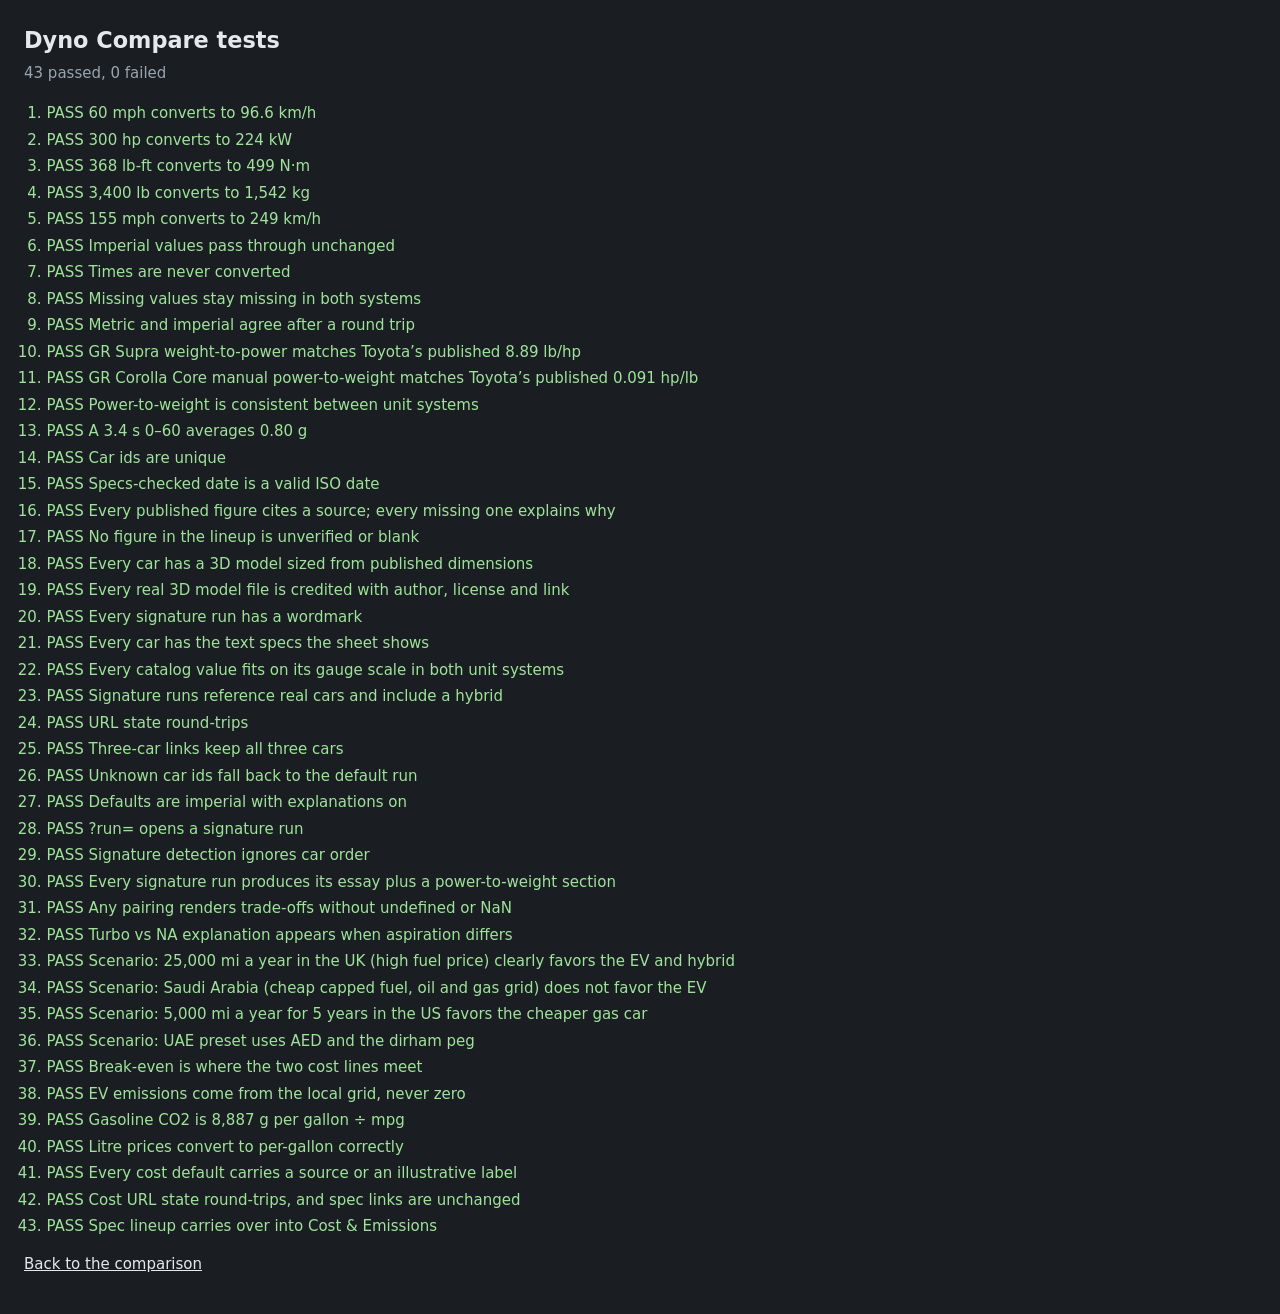
<file: tests.html>
<!doctype html>
<html lang="en">
<head>
  <meta charset="utf-8">
  <meta name="viewport" content="width=device-width, initial-scale=1">
  <title>Tests | Dyno Compare</title>
  <style>
    body { margin: 0; padding: 24px; font: 15px/1.5 system-ui, sans-serif; background: #1a1e23; color: #e6e9ec; }
    h1 { font-size: 1.4rem; margin: 0 0 4px; }
    #summary { margin: 0 0 18px; color: #9aa4ae; }
    ol { padding-left: 1.4rem; }
    li { margin: 4px 0; }
    .ok { color: #9fe39a; }
    .fail { color: #ff8a80; }
    code { font-size: 0.9em; color: #cfd5da; }
    a { color: inherit; }
  </style>
</head>
<body>
  <h1>Dyno Compare tests</h1>
  <p id="summary">Running…</p>
  <ol id="results"></ol>
  <p><a href="./">Back to the comparison</a></p>
  <script type="module" src="js/tests.js"></script>
</body>
</html>
</file>
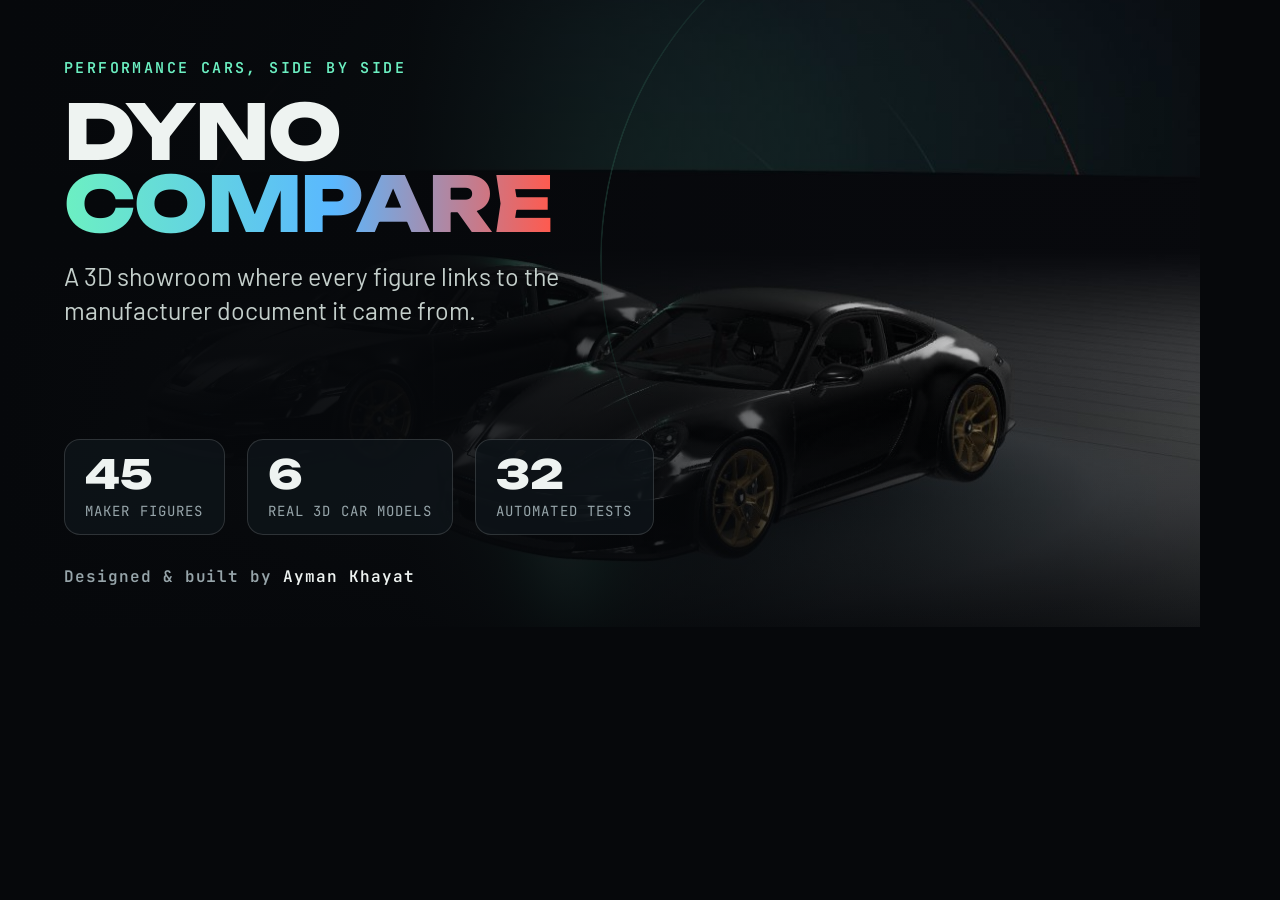
<file: docs/og-card.html>
<!doctype html>
<html lang="en">
<head>
<meta charset="utf-8">
<title>Dyno Compare share card</title>
<!-- Source for assets/og-card.jpg: render at 1200x627 (see CASE_STUDY.md). -->
<link href="https://fonts.googleapis.com/css2?family=Unbounded:wght@700;800&family=Barlow:wght@500&family=JetBrains+Mono:wght@400;600&display=swap" rel="stylesheet">
<style>
  html, body { margin: 0; width: 1200px; height: 627px; overflow: hidden; background: #06080b; }
  .card { position: relative; width: 1200px; height: 627px; font-family: 'Barlow', sans-serif; color: #eef3f1; overflow: hidden; }
  .bg { position: absolute; inset: 0; background: url('../assets/render-911.jpg') 62% 60% / 118% auto no-repeat; }
  .shade { position: absolute; inset: 0; background: linear-gradient(90deg, #06080b 0%, rgba(6,8,11,0.92) 34%, rgba(6,8,11,0.25) 70%, rgba(6,8,11,0.1) 100%), linear-gradient(0deg, rgba(6,8,11,0.85), transparent 45%); }
  .ring { position: absolute; right: -160px; top: -120px; width: 760px; height: 760px; border-radius: 50%;
    background: conic-gradient(from 200deg, transparent 0 10%, rgba(108,240,194,0.8) 22%, transparent 36%, rgba(90,184,255,0.6) 52%, transparent 62%, rgba(255,90,78,0.9) 72% 78%, transparent 84%);
    -webkit-mask: radial-gradient(farthest-side, transparent calc(100% - 2px), #000 calc(100% - 1.5px)); opacity: 0.5; }
  .copy { position: absolute; left: 64px; top: 58px; width: 640px; }
  .eyebrow { font: 600 15px 'JetBrains Mono', monospace; letter-spacing: 0.16em; text-transform: uppercase; color: #6cf0c2; margin: 0 0 18px; }
  h1 { margin: 0; font: 800 76px/0.95 'Unbounded', sans-serif; letter-spacing: -0.02em; text-transform: uppercase; }
  .sub { margin: 20px 0 0; font-size: 25px; line-height: 1.35; color: #c4cfcb; width: 560px; }
  .grad { background: linear-gradient(90deg, #6cf0c2, #5ab8ff 55%, #ff5a4e); -webkit-background-clip: text; background-clip: text; color: transparent; }
  .stats { position: absolute; left: 64px; bottom: 92px; display: flex; gap: 22px; }
  .stat { padding: 14px 20px; border-radius: 16px; background: rgba(15,21,26,0.78); border: 1px solid rgba(255,255,255,0.14); }
  .stat b { display: block; font: 800 40px/1 'Unbounded', sans-serif; }
  .stat span { display: block; margin-top: 8px; font: 400 14px 'JetBrains Mono', monospace; letter-spacing: 0.08em; text-transform: uppercase; color: #97a5aa; }
  .credit { position: absolute; left: 64px; bottom: 40px; margin: 0; font: 600 16px 'JetBrains Mono', monospace; letter-spacing: 0.06em; color: #97a5aa; }
  .credit em { font-style: normal; color: #eef3f1; }
</style>
</head>
<body>
  <div class="card">
    <div class="bg"></div>
    <div class="ring"></div>
    <div class="shade"></div>
    <div class="copy">
      <p class="eyebrow">Performance cars, side by side</p>
      <h1>Dyno <span class="grad">Compare</span></h1>
      <p class="sub">A 3D showroom where every figure links to the manufacturer document it came from.</p>
    </div>
    <div class="stats">
      <div class="stat"><b>45</b><span>Maker figures</span></div>
      <div class="stat"><b>6</b><span>Real 3D car models</span></div>
      <div class="stat"><b>32</b><span>Automated tests</span></div>
    </div>
    <p class="credit">Designed &amp; built by <em>Ayman Khayat</em></p>
  </div>
</body>
</html>
</file>
